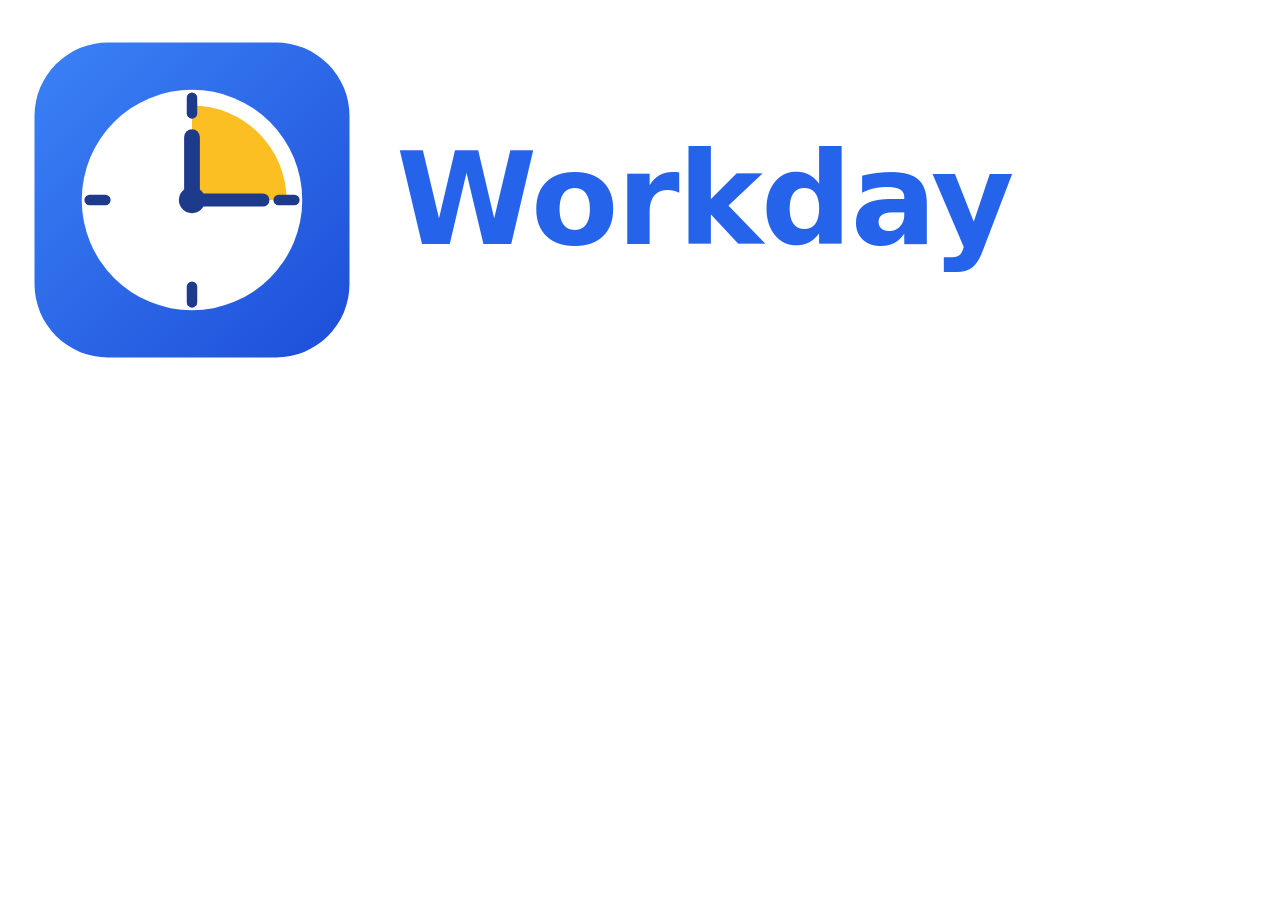
<file: art/logo.html>
<!doctype html><html><head><meta charset="utf-8"><style>
html,body{margin:0;background:transparent}
.l{width:1000px;height:400px;display:flex;align-items:center;gap:36px;padding-left:24px;box-sizing:border-box}
.l img{width:336px;height:336px}
.l span{font:700 128px/1 system-ui,"Segoe UI",Roboto,sans-serif;color:#2563eb;letter-spacing:-2px}
</style></head><body><div class="l"><img src="icon.svg"><span>Workday</span></div></body></html>
</file>
